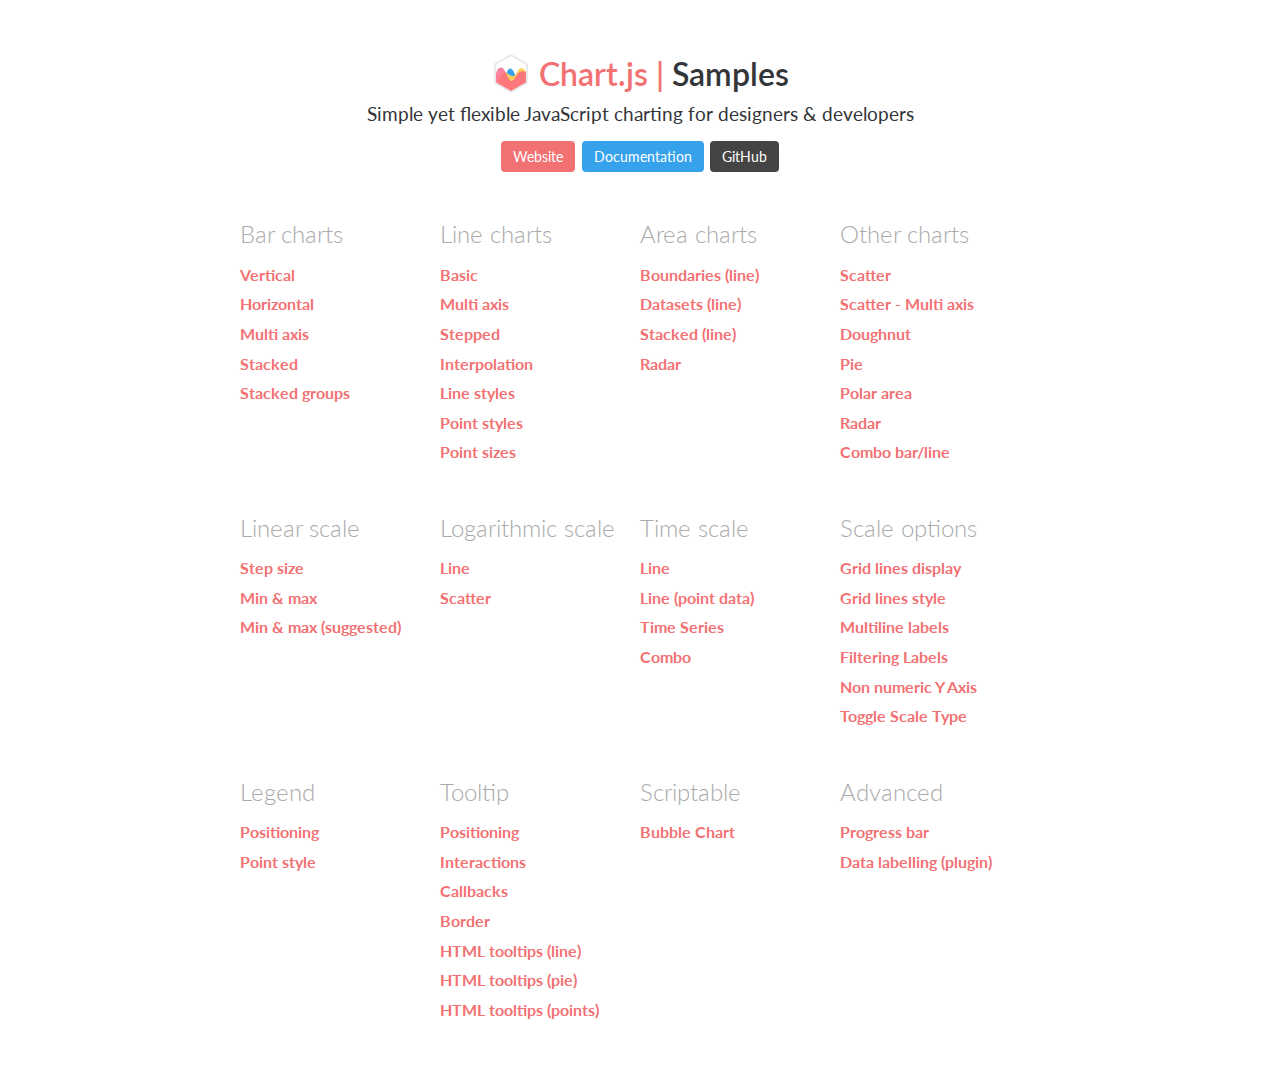
<file: js/Chart_js/samples/index.html>
<!DOCTYPE html>
<html lang="en-US">
<head>
	<meta charset="utf-8">
	<meta http-equiv="X-UA-Compatible" content="IE=Edge">
	<meta name="viewport" content="width=device-width, initial-scale=1">
	<link rel="stylesheet" type="text/css" href="style.css">
	<link rel="icon" href="favicon.ico">
	<script src="samples.js"></script>
	<script src="utils.js"></script>
	<title>Chart.js samples</title>
</head>
<body>
	<div class="content">
		<div class="header">
			<div class="chartjs-title">Samples</div>
			<div class="chartjs-caption">Simple yet flexible JavaScript charting for designers &amp; developers</div>
			<div class="chartjs-links">
				<a class="btn btn-chartjs" href="http://www.chartjs.org">Website</a>
				<a class="btn btn-docs" href="http://www.chartjs.org/docs">Documentation</a>
				<a class="btn btn-gh" href="https://github.com/chartjs/Chart.js">GitHub</a>
			</div>
		</div>

		<div id="categories" class="samples-categories"></div>
	</div>

	<script>
		function createCategory(item) {
			var el = document.createElement('div');
			el.className = 'samples-category';
			el.innerHTML =
				'<div class="title">' + item.title + '</div>' +
				'<div class="items"></div>';
			return el;
		}

		function createEntry(item) {
			var el = document.createElement('div');
			el.className = 'samples-entry';
			el.innerHTML = '<a class="title" href="' + item.path + '">' + item.title + '</a>';
			return el;
		}

		var categories = document.getElementById('categories');
		Samples.items.forEach(function(item) {
			var category = createCategory(item);
			var children = category.getElementsByClassName('items')[0];

			(item.items || []).forEach(function(item2) {
				children.appendChild(createEntry(item2));
			});

			categories.appendChild(category);
		});
	</script>
</body>
</html>
</file>
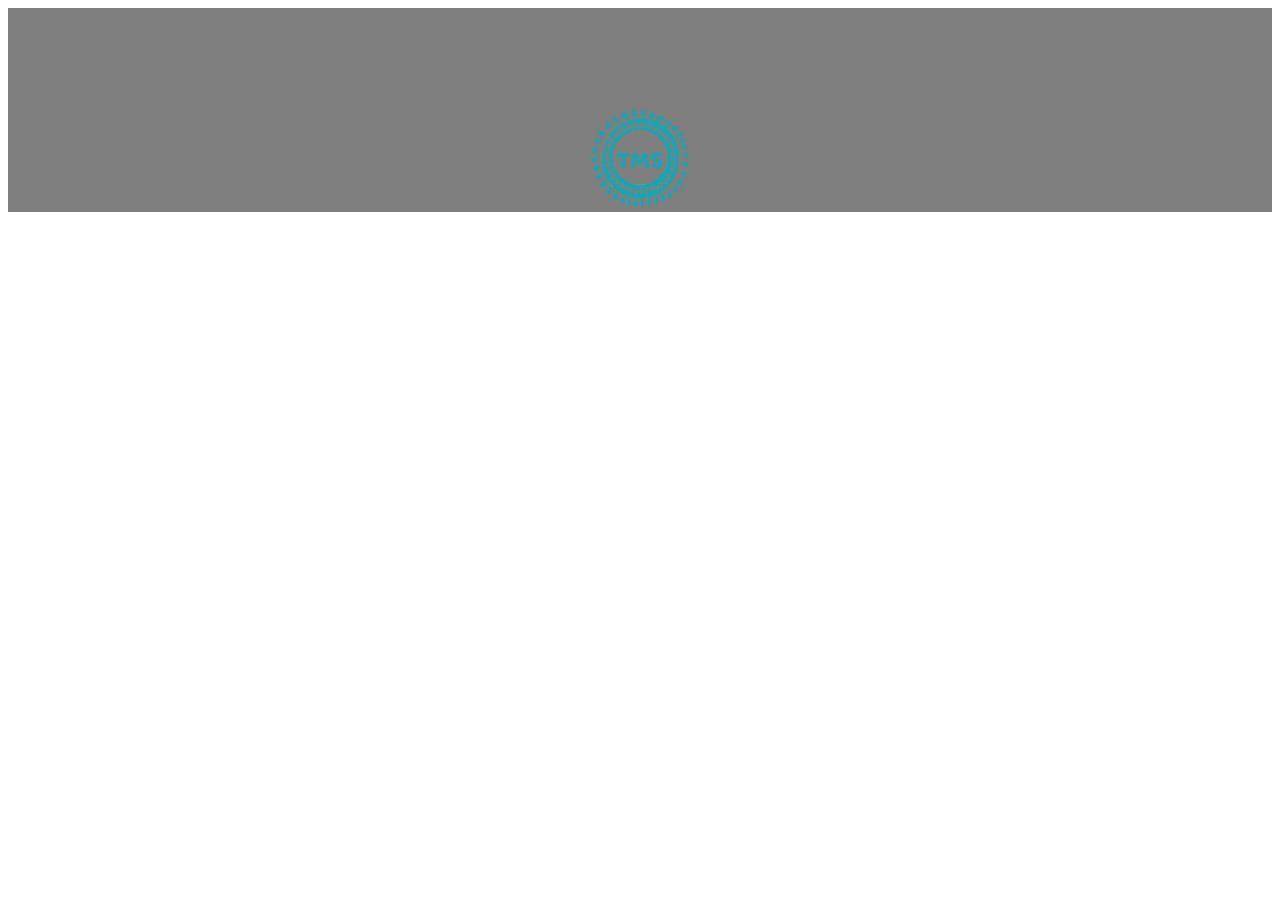
<file: loader.html>
<!DOCTYPE html>
<html>

<head>
 <!--css/js files are also supported, you can
 refer them using relative path.
 Save all files first, including html file
 to use this feature. -->


	<style type="text/css">
    #loader{
		text-align: center;
		padding: 100px 0 0 0;
		background-color: rgba(0,0,0,0.5);
 	}

	#loading 
	{
		-webkit-animation: rotation 2s infinite linear;
	}

	@-webkit-keyframes rotation 
	{
		from {
				-webkit-transform: rotate(0deg);
		}
		to {
				-webkit-transform: rotate(359deg);
		}
	}
    </style>
</head>
<body>
	<div id="loader">
		<img id="loading" src="images/TMS_logo.png" height="100" />
	</div>
</body>
</html>
</file>
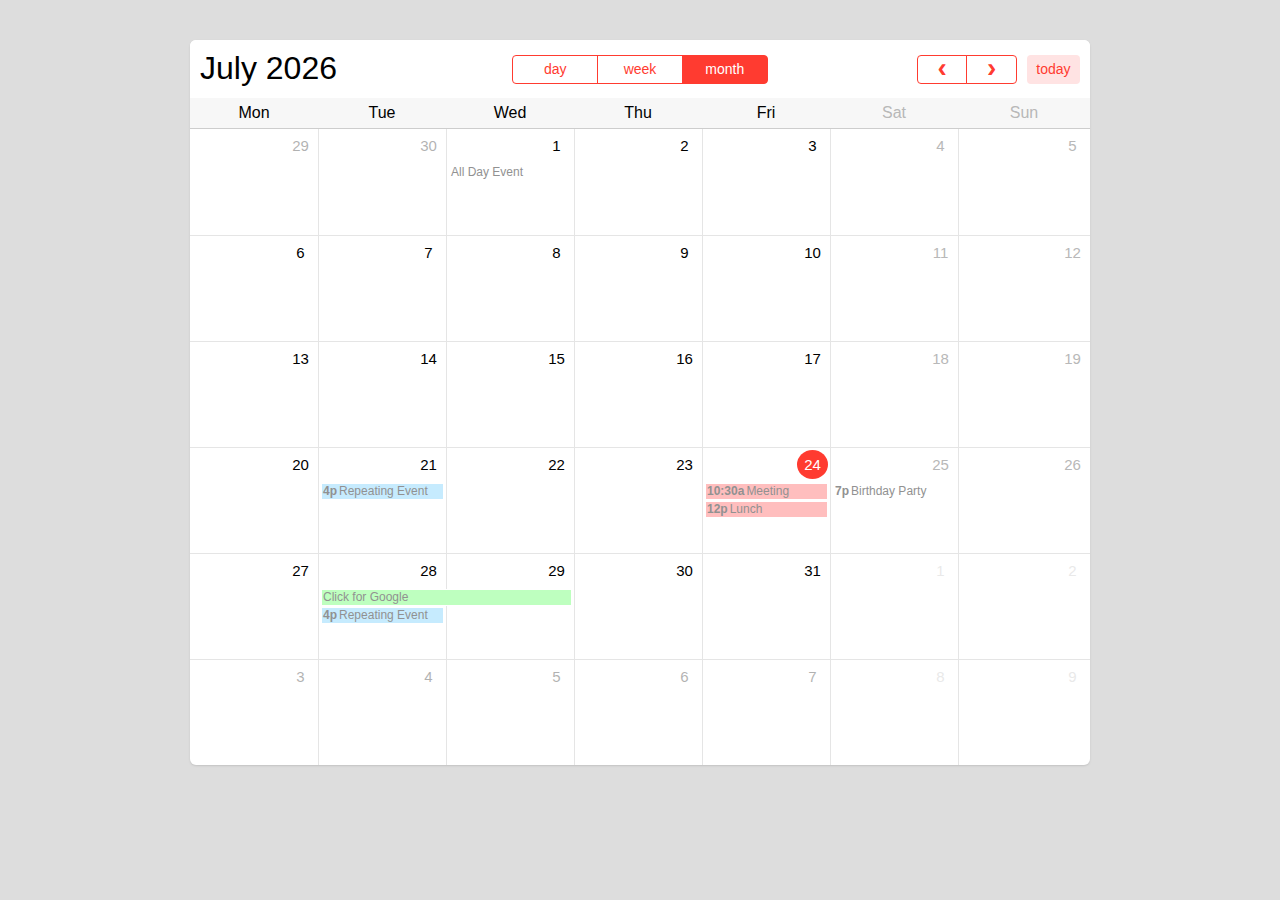
<file: fullcalendar/fullcalendar.html>
<!DOCTYPE html>
<html>
<head>
    <title>FullCalendar by Creative Tim </title>

	<meta charset="utf-8" />
	<meta http-equiv="X-UA-Compatible" content="IE=edge,chrome=1" />


<link href='assets/css/fullcalendar.css' rel='stylesheet' />
<link href='assets/css/fullcalendar.print.css' rel='stylesheet' media='print' />
<script src='assets/js/jquery-1.10.2.js' type="text/javascript"></script>
<script src='assets/js/jquery-ui.custom.min.js' type="text/javascript"></script>
<script src='assets/js/fullcalendar.js' type="text/javascript"></script>
<script>

	$(document).ready(function() {
	    var date = new Date();
		var d = date.getDate();
		var m = date.getMonth();
		var y = date.getFullYear();

		/*  className colors

		className: default(transparent), important(red), chill(pink), success(green), info(blue)

		*/


		/* initialize the external events
		-----------------------------------------------------------------*/

		$('#external-events div.external-event').each(function() {

			// create an Event Object (http://arshaw.com/fullcalendar/docs/event_data/Event_Object/)
			// it doesn't need to have a start or end
			var eventObject = {
				title: $.trim($(this).text()) // use the element's text as the event title
			};

			// store the Event Object in the DOM element so we can get to it later
			$(this).data('eventObject', eventObject);

			// make the event draggable using jQuery UI
			$(this).draggable({
				zIndex: 999,
				revert: true,      // will cause the event to go back to its
				revertDuration: 0  //  original position after the drag
			});

		});


		/* initialize the calendar
		-----------------------------------------------------------------*/

		var calendar =  $('#calendar').fullCalendar({
			header: {
				left: 'title',
				center: 'agendaDay,agendaWeek,month',
				right: 'prev,next today'
			},
			editable: true,
			firstDay: 1, //  1(Monday) this can be changed to 0(Sunday) for the USA system
			selectable: true,
			defaultView: 'month',

			axisFormat: 'h:mm',
			columnFormat: {
                month: 'ddd',    // Mon
                week: 'ddd d', // Mon 7
                day: 'dddd M/d',  // Monday 9/7
                agendaDay: 'dddd d'
            },
            titleFormat: {
                month: 'MMMM yyyy', // September 2009
                week: "MMMM yyyy", // September 2009
                day: 'MMMM yyyy'                  // Tuesday, Sep 8, 2009
            },
			allDaySlot: false,
			selectHelper: true,
			select: function(start, end, allDay) {
				var title = prompt('Event Title:');
				if (title) {
					calendar.fullCalendar('renderEvent',
						{
							title: title,
							start: start,
							end: end,
							allDay: allDay
						},
						true // make the event "stick"
					);
				}
				calendar.fullCalendar('unselect');
			},
			droppable: true, // this allows things to be dropped onto the calendar !!!
			drop: function(date, allDay) { // this function is called when something is dropped

				// retrieve the dropped element's stored Event Object
				var originalEventObject = $(this).data('eventObject');

				// we need to copy it, so that multiple events don't have a reference to the same object
				var copiedEventObject = $.extend({}, originalEventObject);

				// assign it the date that was reported
				copiedEventObject.start = date;
				copiedEventObject.allDay = allDay;

				// render the event on the calendar
				// the last `true` argument determines if the event "sticks" (http://arshaw.com/fullcalendar/docs/event_rendering/renderEvent/)
				$('#calendar').fullCalendar('renderEvent', copiedEventObject, true);

				// is the "remove after drop" checkbox checked?
				if ($('#drop-remove').is(':checked')) {
					// if so, remove the element from the "Draggable Events" list
					$(this).remove();
				}

			},

			events: [
				{
					title: 'All Day Event',
					start: new Date(y, m, 1)
				},
				{
					id: 999,
					title: 'Repeating Event',
					start: new Date(y, m, d-3, 16, 0),
					allDay: false,
					className: 'info'
				},
				{
					id: 999,
					title: 'Repeating Event',
					start: new Date(y, m, d+4, 16, 0),
					allDay: false,
					className: 'info'
				},
				{
					title: 'Meeting',
					start: new Date(y, m, d, 10, 30),
					allDay: false,
					className: 'important'
				},
				{
					title: 'Lunch',
					start: new Date(y, m, d, 12, 0),
					end: new Date(y, m, d, 14, 0),
					allDay: false,
					className: 'important'
				},
				{
					title: 'Birthday Party',
					start: new Date(y, m, d+1, 19, 0),
					end: new Date(y, m, d+1, 22, 30),
					allDay: false,
				},
				{
					title: 'Click for Google',
					start: new Date(y, m, 28),
					end: new Date(y, m, 29),
					url: 'http://google.com/',
					className: 'success'
				}
			],
		});


	});

</script>
<style>

	body {
		margin-top: 40px;
		text-align: center;
		font-size: 14px;
		font-family: "Helvetica Nueue",Arial,Verdana,sans-serif;
		background-color: #DDDDDD;
		}

	#wrap {
		width: 1100px;
		margin: 0 auto;
		}

	#external-events {
		float: left;
		width: 150px;
		padding: 0 10px;
		text-align: left;
		}

	#external-events h4 {
		font-size: 16px;
		margin-top: 0;
		padding-top: 1em;
		}

	.external-event { /* try to mimick the look of a real event */
		margin: 10px 0;
		padding: 2px 4px;
		background: #3366CC;
		color: #fff;
		font-size: .85em;
		cursor: pointer;
		}

	#external-events p {
		margin: 1.5em 0;
		font-size: 11px;
		color: #666;
		}

	#external-events p input {
		margin: 0;
		vertical-align: middle;
		}

	#calendar {
/* 		float: right; */
        margin: 0 auto;
		width: 900px;
		background-color: #FFFFFF;
		  border-radius: 6px;
        box-shadow: 0 1px 2px #C3C3C3;
		}

</style>
</head>
<body>
<div id='wrap'>

<div id='calendar'></div>

<div style='clear:both'></div>
</div>


</body>
</html>
</file>
<file: fullcalendar/assets/css/fullcalendar.css>
/*!
 * FullCalendar v1.6.4 Stylesheet
 * Docs & License: http://arshaw.com/fullcalendar/
 * (c) 2013 Adam Shaw
 */


.fc {
	direction: ltr;
	text-align: left;
	}
	
.fc table {
	border-collapse: collapse;
	border-spacing: 0;
	}
	
html .fc,
.fc table {
	font-size: 1em;
	font-family: "Helvetica Neue",Helvetica;

	}
	
.fc td,
.fc th {
	padding: 0;
	vertical-align: top;
	}



/* Header
------------------------------------------------------------------------*/

.fc-header td {
	white-space: nowrap;
	padding: 15px 10px 0px;
}

.fc-header-left {
	width: 25%;
	text-align: left;
}
	
.fc-header-center {
	text-align: center;
	}
	
.fc-header-right {
	width: 25%;
	text-align: right;
	}
	
.fc-header-title {
	display: inline-block;
	vertical-align: top;
	margin-top: -5px;
}
	
.fc-header-title h2 {
	margin-top: 0;
	white-space: nowrap;
	font-size: 32px;
    font-weight: 100;
    margin-bottom: 10px;
}
	
.fc .fc-header-space {
	padding-left: 10px;
	}
	
.fc-header .fc-button {
	margin-bottom: 1em;
	vertical-align: top;
	}
	
/* buttons edges butting together */

.fc-header .fc-button {
	margin-right: -1px;
	}
	
.fc-header .fc-corner-right,  /* non-theme */
.fc-header .ui-corner-right { /* theme */
	margin-right: 0; /* back to normal */
	}
	
/* button layering (for border precedence) */
	
.fc-header .fc-state-hover,
.fc-header .ui-state-hover {
	z-index: 2;
	}
	
.fc-header .fc-state-down {
	z-index: 3;
	}

.fc-header .fc-state-active,
.fc-header .ui-state-active {
	z-index: 4;
	}
	
	
	
/* Content
------------------------------------------------------------------------*/
	
.fc-content {
	clear: both;
	zoom: 1; /* for IE7, gives accurate coordinates for [un]freezeContentHeight */
	}
	
.fc-view {
	width: 100%;
	overflow: hidden;
	}
	
	

/* Cell Styles
------------------------------------------------------------------------*/

    /* <th>, usually */
.fc-widget-content {  /* <td>, usually */
	border: 1px solid #e5e5e5;
	}
.fc-widget-header{
    border-bottom: 1px solid #EEE; 
}	
.fc-state-highlight { /* <td> today cell */ /* TODO: add .fc-today to <th> */
	/* background: #fcf8e3; */
}

.fc-state-highlight > div > div.fc-day-number{
    background-color: #ff3b30;
    color: #FFFFFF;
    border-radius: 50%;
    margin: 4px;
}
	
.fc-cell-overlay { /* semi-transparent rectangle while dragging */
	background: #bce8f1;
	opacity: .3;
	filter: alpha(opacity=30); /* for IE */
	}
	


/* Buttons
------------------------------------------------------------------------*/

.fc-button {
	position: relative;
	display: inline-block;
	padding: 0 .6em;
	overflow: hidden;
	height: 1.9em;
	line-height: 1.9em;
	white-space: nowrap;
	cursor: pointer;
	}
	
.fc-state-default { /* non-theme */
	border: 1px solid;
	}

.fc-state-default.fc-corner-left { /* non-theme */
	border-top-left-radius: 4px;
	border-bottom-left-radius: 4px;
	}

.fc-state-default.fc-corner-right { /* non-theme */
	border-top-right-radius: 4px;
	border-bottom-right-radius: 4px;
	}

/*
	Our default prev/next buttons use HTML entities like &lsaquo; &rsaquo; &laquo; &raquo;
	and we'll try to make them look good cross-browser.
*/

.fc-text-arrow {
	margin: 0 .4em;
	font-size: 2em;
	line-height: 23px;
	vertical-align: baseline; /* for IE7 */
	}

.fc-button-prev .fc-text-arrow,
.fc-button-next .fc-text-arrow { /* for &lsaquo; &rsaquo; */
	font-weight: bold;
	}
	
/* icon (for jquery ui) */
	
.fc-button .fc-icon-wrap {
	position: relative;
	float: left;
	top: 50%;
	}
	
.fc-button .ui-icon {
	position: relative;
	float: left;
	margin-top: -50%;
	*margin-top: 0;
	*top: -50%;
	}


.fc-state-default {
	border-color: #ff3b30;
	color: #ff3b30;	
}
.fc-button-month.fc-state-default, .fc-button-agendaWeek.fc-state-default, .fc-button-agendaDay.fc-state-default{
    min-width: 67px;
	text-align: center;
	transition: all 0.2s;
	-webkit-transition: all 0.2s;
}
.fc-state-hover,
.fc-state-down,
.fc-state-active,
.fc-state-disabled {
	color: #333333;
	background-color: #FFE3E3;
	}

.fc-state-hover {
	color: #ff3b30;
	text-decoration: none;
	background-position: 0 -15px;
	-webkit-transition: background-position 0.1s linear;
	   -moz-transition: background-position 0.1s linear;
	     -o-transition: background-position 0.1s linear;
	        transition: background-position 0.1s linear;
	}

.fc-state-down,
.fc-state-active {
	background-color: #ff3b30;
	background-image: none;
	outline: 0;
	color: #FFFFFF;
}

.fc-state-disabled {
	cursor: default;
	background-image: none;
	background-color: #FFE3E3;
	filter: alpha(opacity=65);
	box-shadow: none;
	border:1px solid #FFE3E3;
	color: #ff3b30;
	}

	

/* Global Event Styles
------------------------------------------------------------------------*/

.fc-event-container > * {
	z-index: 8;
	}

.fc-event-container > .ui-draggable-dragging,
.fc-event-container > .ui-resizable-resizing {
	z-index: 9;
	}
	 
.fc-event {
	border: 1px solid #FFF; /* default BORDER color */
	background-color: #FFF; /* default BACKGROUND color */
	color: #919191;               /* default TEXT color */
	font-size: 12px;
	cursor: default;
}
.fc-event.chill{
    background-color: #f3dcf8;
}
.fc-event.info{
    background-color: #c6ebfe;
}
.fc-event.important{
    background-color: #FFBEBE;
}
.fc-event.success{
    background-color: #BEFFBF;
}
.fc-event:hover{
    opacity: 0.7;
}
a.fc-event {
	text-decoration: none;
	}
	
a.fc-event,
.fc-event-draggable {
	cursor: pointer;
	}
	
.fc-rtl .fc-event {
	text-align: right;
	}

.fc-event-inner {
	width: 100%;
	height: 100%;
	overflow: hidden;
	line-height: 15px;
	}
	
.fc-event-time,
.fc-event-title {
	padding: 0 1px;
	}
	
.fc .ui-resizable-handle {
	display: block;
	position: absolute;
	z-index: 99999;
	overflow: hidden; /* hacky spaces (IE6/7) */
	font-size: 300%;  /* */
	line-height: 50%; /* */
	}
	
	
	
/* Horizontal Events
------------------------------------------------------------------------*/

.fc-event-hori {
	border-width: 1px 0;
	margin-bottom: 1px;
	}

.fc-ltr .fc-event-hori.fc-event-start,
.fc-rtl .fc-event-hori.fc-event-end {
	border-left-width: 1px;
	/*
border-top-left-radius: 3px;
	border-bottom-left-radius: 3px;
*/
	}

.fc-ltr .fc-event-hori.fc-event-end,
.fc-rtl .fc-event-hori.fc-event-start {
	border-right-width: 1px;
	/*
border-top-right-radius: 3px;
	border-bottom-right-radius: 3px;
*/
	}
	
/* resizable */
	
.fc-event-hori .ui-resizable-e {
	top: 0           !important; /* importants override pre jquery ui 1.7 styles */
	right: -3px      !important;
	width: 7px       !important;
	height: 100%     !important;
	cursor: e-resize;
	}
	
.fc-event-hori .ui-resizable-w {
	top: 0           !important;
	left: -3px       !important;
	width: 7px       !important;
	height: 100%     !important;
	cursor: w-resize;
	}
	
.fc-event-hori .ui-resizable-handle {
	_padding-bottom: 14px; /* IE6 had 0 height */
	}
	
	
	
/* Reusable Separate-border Table
------------------------------------------------------------*/

table.fc-border-separate {
	border-collapse: separate;
	}
	
.fc-border-separate th,
.fc-border-separate td {
	border-width: 1px 0 0 1px;
	}
	
.fc-border-separate th.fc-last,
.fc-border-separate td.fc-last {
	border-right-width: 1px;
	}
	

.fc-border-separate tr.fc-last td {
	
}
.fc-border-separate .fc-week .fc-first{
    border-left: 0;
}
.fc-border-separate .fc-week .fc-last{
    border-right: 0;
}
.fc-border-separate tr.fc-last th{
    border-bottom-width: 1px;
    border-color: #cdcdcd;
    font-size: 16px;
    font-weight: 300;
	line-height: 30px;
}
.fc-border-separate tbody tr.fc-first td,
.fc-border-separate tbody tr.fc-first th {
	border-top-width: 0;
	}
	
	

/* Month View, Basic Week View, Basic Day View
------------------------------------------------------------------------*/

.fc-grid th {
	text-align: center;
	}

.fc .fc-week-number {
	width: 22px;
	text-align: center;
	}

.fc .fc-week-number div {
	padding: 0 2px;
	}
	
.fc-grid .fc-day-number {
	float: right;
	padding: 0 2px;
	}
	
.fc-grid .fc-other-month .fc-day-number {
	opacity: 0.3;
	filter: alpha(opacity=30); /* for IE */
	/* opacity with small font can sometimes look too faded
	   might want to set the 'color' property instead
	   making day-numbers bold also fixes the problem */
	}
	
.fc-grid .fc-day-content {
	clear: both;
	padding: 2px 2px 1px; /* distance between events and day edges */
	}
	
/* event styles */
	
.fc-grid .fc-event-time {
	font-weight: bold;
	}
	
/* right-to-left */
	
.fc-rtl .fc-grid .fc-day-number {
	float: left;
	}
	
.fc-rtl .fc-grid .fc-event-time {
	float: right;
	}
	
	

/* Agenda Week View, Agenda Day View
------------------------------------------------------------------------*/

.fc-agenda table {
	border-collapse: separate;
	}
	
.fc-agenda-days th {
	text-align: center;
	}
	
.fc-agenda .fc-agenda-axis {
	width: 50px;
	padding: 0 4px;
	vertical-align: middle;
	text-align: right;
	white-space: nowrap;
	font-weight: normal;
	}

.fc-agenda .fc-week-number {
	font-weight: bold;
	}
	
.fc-agenda .fc-day-content {
	padding: 2px 2px 1px;
	}
	
/* make axis border take precedence */
	
.fc-agenda-days .fc-agenda-axis {
	border-right-width: 1px;
	}
	
.fc-agenda-days .fc-col0 {
	border-left-width: 0;
	}
	
/* all-day area */
	
.fc-agenda-allday th {
	border-width: 0 1px;
	}
	
.fc-agenda-allday .fc-day-content {
	min-height: 34px; /* TODO: doesnt work well in quirksmode */
	_height: 34px;
	}
	
/* divider (between all-day and slots) */
	
.fc-agenda-divider-inner {
	height: 2px;
	overflow: hidden;
	}
	
.fc-widget-header .fc-agenda-divider-inner {
	background: #eee;
	}
	
/* slot rows */
	
.fc-agenda-slots th {
	border-width: 1px 1px 0;
	}
	
.fc-agenda-slots td {
	border-width: 1px 0 0;
	background: none;
	}
	
.fc-agenda-slots td div {
	height: 20px;
	}
	
.fc-agenda-slots tr.fc-slot0 th,
.fc-agenda-slots tr.fc-slot0 td {
	border-top-width: 0;
	}
	
.fc-agenda-slots tr.fc-minor th.ui-widget-header {
	*border-top-style: solid; /* doesn't work with background in IE6/7 */
	}
	


/* Vertical Events
------------------------------------------------------------------------*/

.fc-event-vert {
	border-width: 0 1px;
	}

.fc-event-vert.fc-event-start {
	border-top-width: 1px;
	border-top-left-radius: 3px;
	border-top-right-radius: 3px;
	}

.fc-event-vert.fc-event-end {
	border-bottom-width: 1px;
	border-bottom-left-radius: 3px;
	border-bottom-right-radius: 3px;
	}
	
.fc-event-vert .fc-event-time {
	white-space: nowrap;
	font-size: 10px;
	}

.fc-event-vert .fc-event-inner {
	position: relative;
	z-index: 2;
	}
	
.fc-event-vert .fc-event-bg { /* makes the event lighter w/ a semi-transparent overlay  */
	position: absolute;
	z-index: 1;
	top: 0;
	left: 0;
	width: 100%;
	height: 100%;
	background: #fff;
	opacity: .25;
	filter: alpha(opacity=25);
	}
	
.fc .ui-draggable-dragging .fc-event-bg, /* TODO: something nicer like .fc-opacity */
.fc-select-helper .fc-event-bg {
	display: none\9; /* for IE6/7/8. nested opacity filters while dragging don't work */
	}
	
/* resizable */
	
.fc-event-vert .ui-resizable-s {
	bottom: 0        !important; /* importants override pre jquery ui 1.7 styles */
	width: 100%      !important;
	height: 8px      !important;
	overflow: hidden !important;
	line-height: 8px !important;
	font-size: 11px  !important;
	font-family: monospace;
	text-align: center;
	cursor: s-resize;
	}
	
.fc-agenda .ui-resizable-resizing { /* TODO: better selector */
	_overflow: hidden;
	}
	
thead tr.fc-first{
    background-color: #f7f7f7;
}
table.fc-header{
    background-color: #FFFFFF;
    border-radius: 6px 6px 0 0;
}

.fc-week .fc-day > div .fc-day-number{
    font-size: 15px;
    margin: 2px;
    min-width: 19px;
    padding: 6px;
    text-align: center;
}
.fc-sun, .fc-sat{
    color: #b8b8b8;
}

.fc-week .fc-day:hover .fc-day-number{
    background-color: #B8B8B8;
    border-radius: 50%;
    color: #FFFFFF;
    transition: background-color 0.2s;
}
.fc-week .fc-day.fc-state-highlight:hover .fc-day-number{
    background-color:  #ff3b30;
}
.fc-button-today{
    border: 1px solid rgba(255,255,255,.0);
}
.fc-view-agendaDay thead tr.fc-first .fc-widget-header{
    text-align: right;
    padding-right: 10px;
}
</file>
<file: fullcalendar/assets/css/fullcalendar.print.css>
/*!
 * FullCalendar v1.6.4 Print Stylesheet
 * Docs & License: http://arshaw.com/fullcalendar/
 * (c) 2013 Adam Shaw
 */

/*
 * Include this stylesheet on your page to get a more printer-friendly calendar.
 * When including this stylesheet, use the media='print' attribute of the <link> tag.
 * Make sure to include this stylesheet IN ADDITION to the regular fullcalendar.css.
 */
 
 
 /* Events
-----------------------------------------------------*/
 
.fc-event {
	background: #fff !important;
	color: #000 !important;
	}
	
/* for vertical events */
	
.fc-event-bg {
	display: none !important;
	}
	
.fc-event .ui-resizable-handle {
	display: none !important;
	}
</file>
<file: js/Chart_js/samples/style.css>
@import url('https://maxcdn.bootstrapcdn.com/font-awesome/4.7.0/css/font-awesome.min.css');
@import url('https://fonts.googleapis.com/css?family=Lato:100,300,400,700,900');

body, html {
	color: #333538;
	font-family: 'Lato', sans-serif;
	line-height: 1.6;
	padding: 0;
	margin: 0;
}

a {
	color: #f27173;
	text-decoration: none;
}

a:hover {
	color: #e25f5f;
	text-decoration: underline;
}

.content {
	max-width: 800px;
	margin: auto;
	padding: 16px 32px;
}

.header {
	text-align: center;
	padding: 32px 0;
}

.wrapper {
	min-height: 400px;
	padding: 16px 0;
	position: relative;
}

.wrapper.col-2 {
	display: inline-block;
	min-height: 256px;
	width: 49%;
}

@media (max-width: 400px) {
	.wrapper.col-2 {
		width: 100%
	}
}

.wrapper canvas {
	-moz-user-select: none;
	-webkit-user-select: none;
	-ms-user-select: none;
}

.toolbar {
	display: flex;
}

.toolbar > * {
	margin: 0 8px 0 0;
}

.btn {
	background-color: #aaa;
	border-radius: 4px;
	color: white;
	padding: 0.25rem 0.75rem;
}

.btn .fa {
	font-size: 1rem;
}

.btn:hover {
	background-color: #888;
	color: white;
	text-decoration: none;
}

.btn-chartjs { background-color: #f27173; }
.btn-chartjs:hover { background-color: #e25f5f; }
.btn-docs:hover { background-color: #2793db; }
.btn-docs { background-color: #36A2EB; }
.btn-docs:hover { background-color: #2793db; }
.btn-gh { background-color: #444; }
.btn-gh:hover { background-color: #333; }

.btn-on {
	border-style: inset;
}

.chartjs-title {
	font-size: 2rem;
	font-weight: 600;
	white-space: nowrap;
}

.chartjs-title::before {
	background-image: url(logo.svg);
	background-position: left center;
	background-repeat: no-repeat;
	background-size: 40px;
	content: 'Chart.js | ';
	color: #f27173;
	font-weight: 600;
	padding-left: 48px;
}

.chartjs-caption {
	font-size: 1.2rem;
}

.chartjs-links {
	display: flex;
	justify-content: center;
	padding: 8px 0;
}

.chartjs-links a {
	align-items: center;
	display: flex;
	font-size: 0.9rem;
	margin: 0.2rem;
}

.chartjs-links .fa:before {
	margin-right: 0.5em;
}

.samples-category {
	display: inline-block;
	margin-bottom: 32px;
	vertical-align: top;
	width: 25%;
}

.samples-category > .title {
	color: #aaa;
	font-weight: 300;
	font-size: 1.5rem;
}

.samples-category:hover > .title {
	color: black;
}

.samples-category > .items {
	padding: 8px 0;
}

.samples-entry {
	padding: 0 0 4px 0;
}

.samples-entry > .title {
	font-weight: 700;
}

@media (max-width: 640px) {
	.samples-category { width: 33%; }
}

@media (max-width: 512px) {
	.samples-category { width: 50%; }
}

@media (max-width: 420px) {
	.chartjs-caption { font-size: 1.05rem; }
	.chartjs-title::before { content: ''; }
	.chartjs-links a { flex-direction: column; }
	.chartjs-links .fa { margin: 0 }
	.samples-category { width: 100%; }
}

.analyser table {
	color: #333;
	font-size: 0.9rem;
	margin: 8px 0;
	width: 100%
}

.analyser th {
	background-color: #f0f0f0;
	padding: 2px;
}

.analyser td {
	padding: 2px;
	text-align: center;
}
</file>
